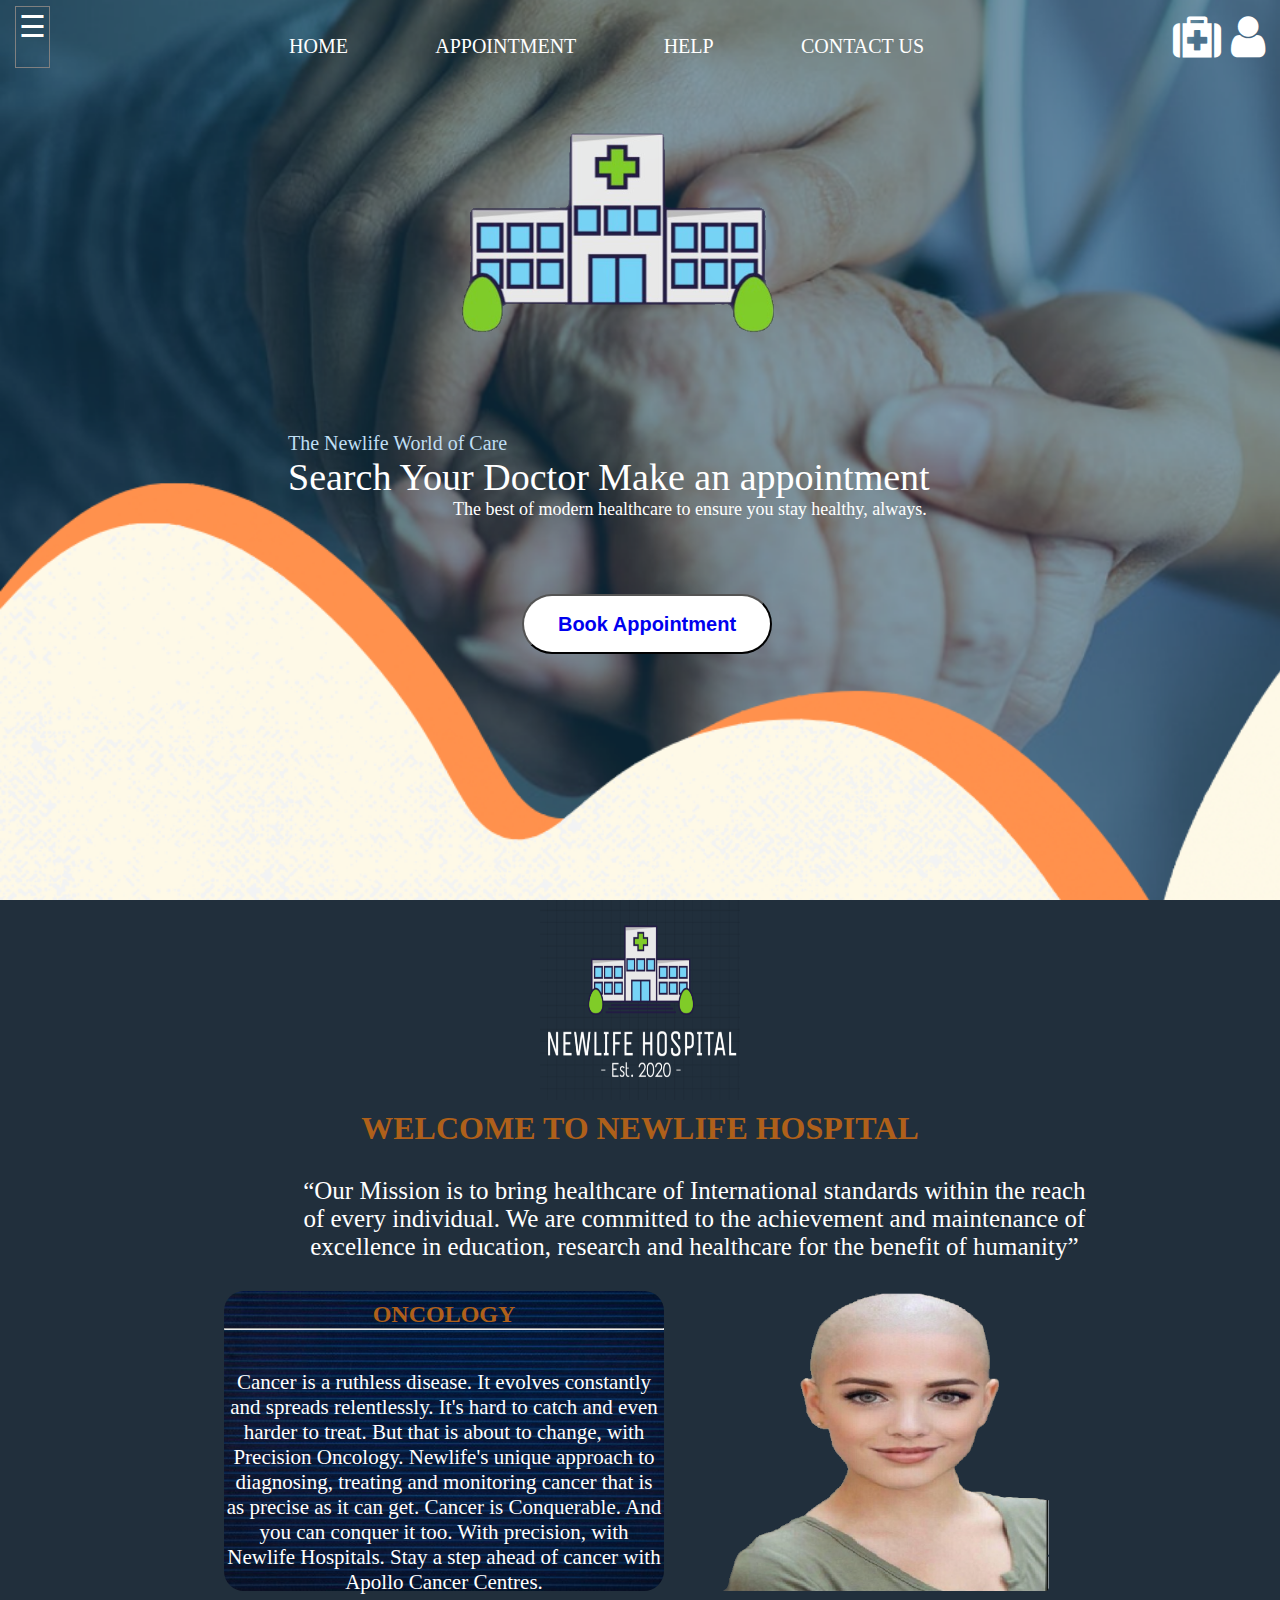
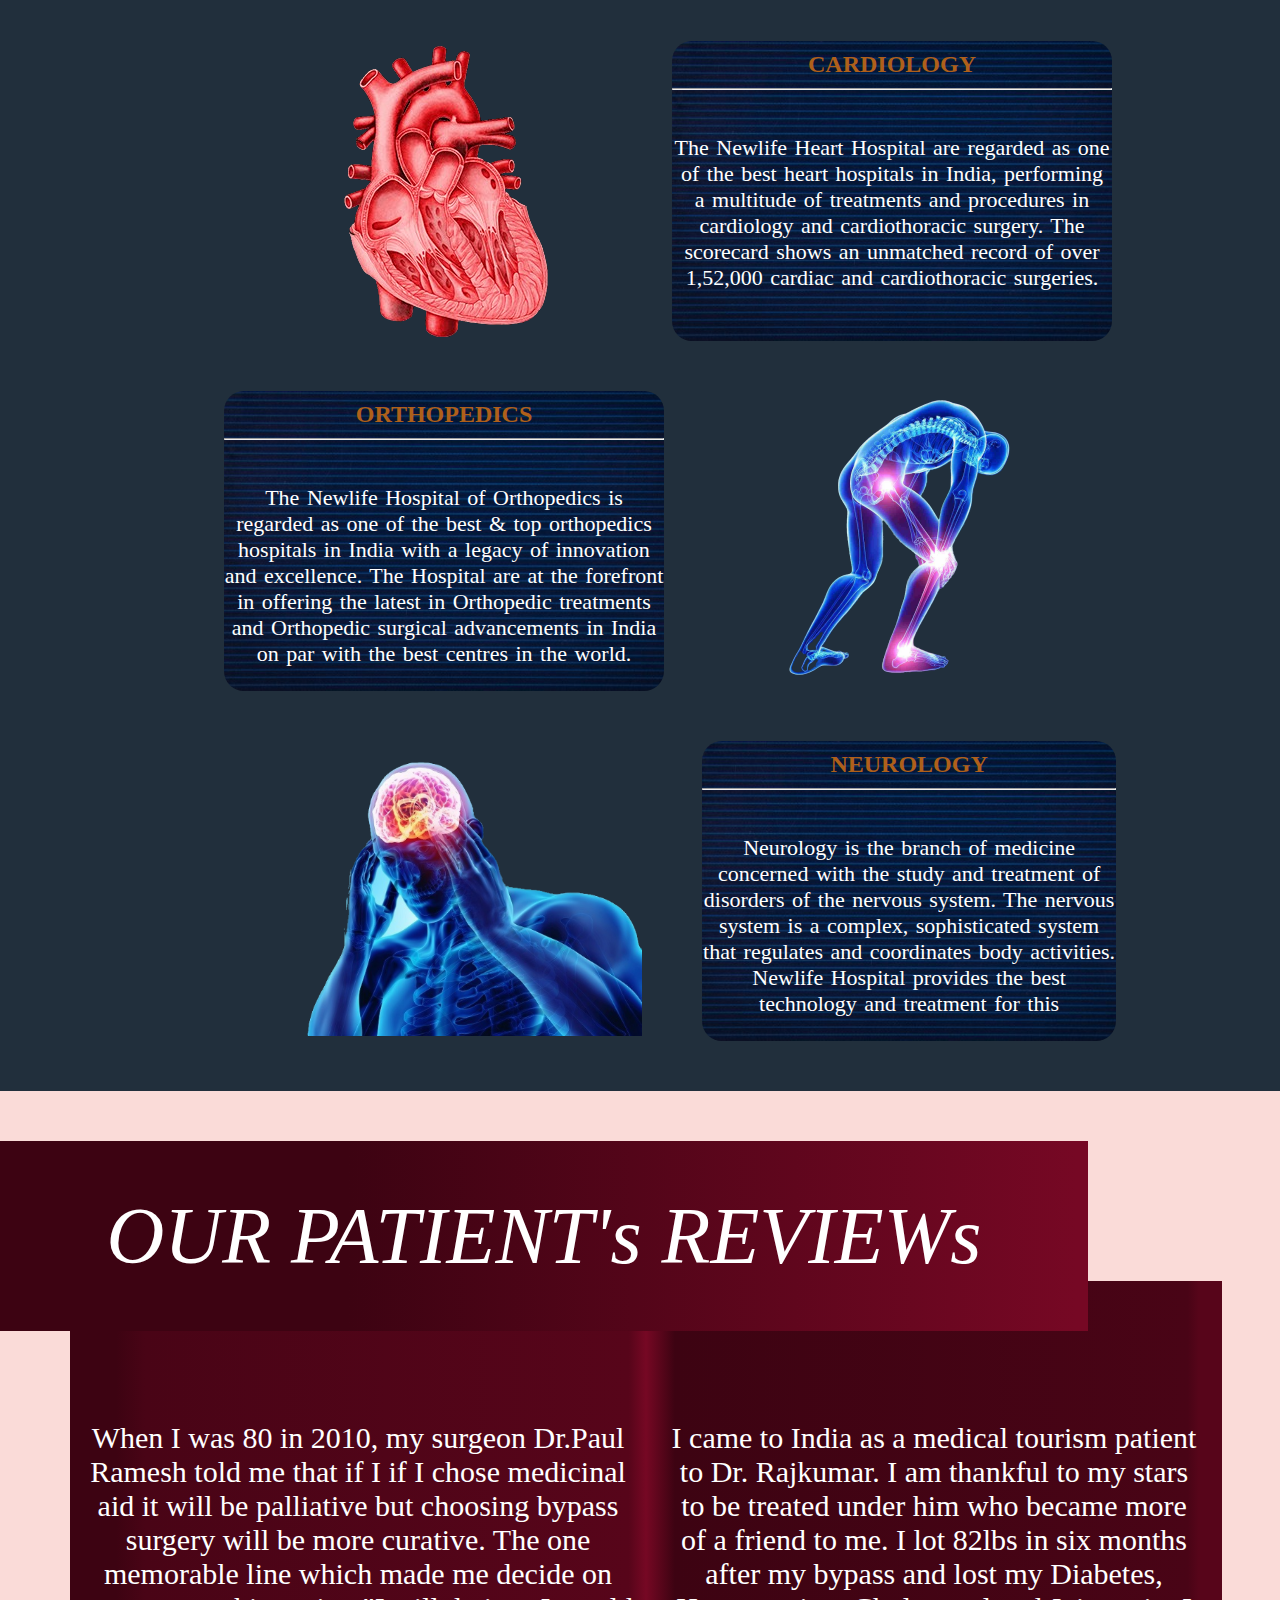
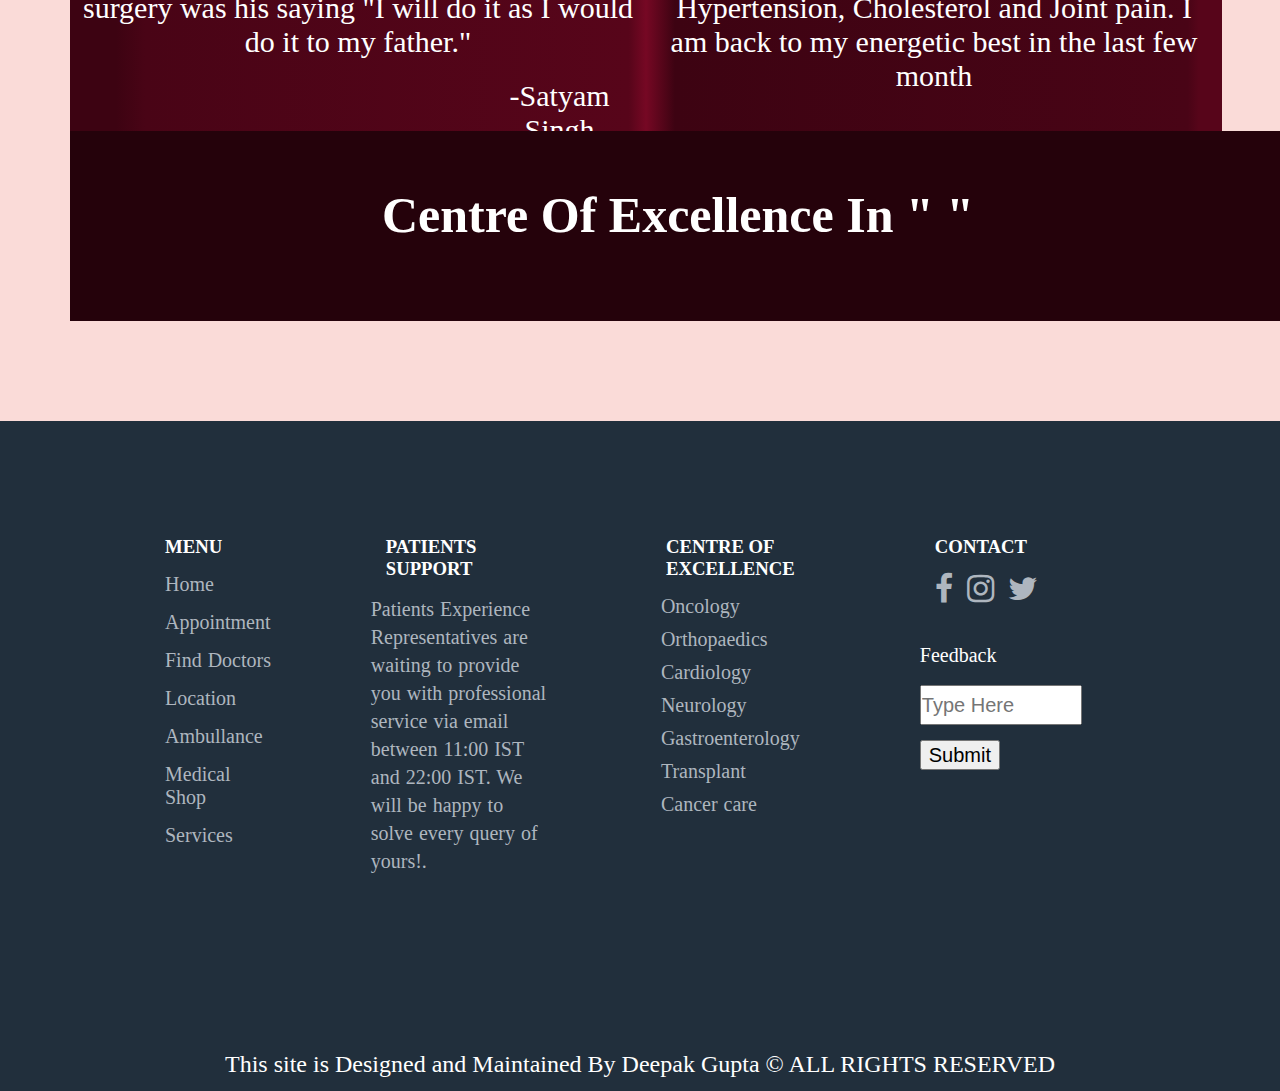
<file: index.html>
<!DOCTYPE html>
<html>
<head>
	<meta charset="utf-8">
	<title>Medical Page</title>
	<link rel="stylesheet" type="text/css" href="Css/style.css">
	<link rel="stylesheet" type="text/css" href="https://stackpath.bootstrapcdn.com/font-awesome/4.7.0/css/font-awesome.min.css">
	<link rel="stylesheet" href="https://cdnjs.cloudflare.com/ajax/libs/animate.css/3.7.2/animate.min.css">
</head>
<body>
	<header id="header">
		<nav id="nav">
			<div id="mySidenav" class="sidenav">
              <a href="#" class="closebtn" onclick="closeNav()">&times;</a>
              <pre>
              <a href="#">HOME</a>
              <a href="#" target="_blank">APPOINTMENT</a>
              <a href="#" target="_blank">CARDIOLOGY</a>
              <a href="#" target="_blank">ONCOLOGY</a>
              <a href="#" target="_blank">ORTHOPAEDICS</a>
              <a href="#" target="_blank">NEUROLOGY</a>
              <a href="#" target="_blank">GASTROENTROLOGY</a>
              <a href="#" target="_blank">NEWLIFE MEDICALS</a>
              <a href="#">HELP</a>
              <a href="#" target="_blank">LOGIN</a>
              <a href="#">CONTACT US</a>
              </pre>
            </div>
            <span class="hamburger" onclick="openNav()">&#9776;</span>
            <div class="frst">
            	<div>HOME</div>
            	<div>APPOINTMENT</div>
            	<div>HELP</div>
            	<div>CONTACT US</div>
            </div>
            <div>
            	<div class="navright">
						<a href="medical.html" target="_blank"><i class="fa fa-medkit fa-3x"></i></a>
						<a href="login.html" target="_blank"><i class="fa fa-user fa-3x"></i></a>
					</div>
            </div>
		</nav>
		<main>
			<div class="headerlogo">
				<div class="image"><img src="img/logo2.png"></div>
				<div class="done">
					<div id="dtwo">The Newlife World of Care</div>
					<div id="dthree">Search Your Doctor Make an appointment</div>
					<div id="dfour">The best of modern healthcare to ensure you stay healthy, always.</div>
				</div>
				<button class="appointment"><a href="appointment.html" >Book Appointment</a></button>
			</div>
		</main>
	</header>
	<div class="maincontent">
			<div class="aboutlogo"><img src="img/logo.png" width="200" height="200"></div>
			<h1>WELCOME TO NEWLIFE HOSPITAL</h1>
			<p class="about">“Our Mission is to bring healthcare of International standards within the reach of every individual. We are committed to the achievement and maintenance of excellence in education, research and healthcare for the benefit of humanity”</p>
		    <div class="sections">
		    	<section class="secone">
		    		<div class="seconecontent">
		    			<h2>Oncology</h2>
		    			<hr>
		    			<p class="seconeabout">
		    				Cancer is a ruthless disease. It evolves constantly and spreads relentlessly. It's hard to catch and even harder to treat.

							But that is about to change, with Precision Oncology. Newlife's unique approach to diagnosing, treating and monitoring cancer that is as precise as it can get.

							Cancer is Conquerable. And you can conquer it too. With precision, with Newlife Hospitals. Stay a step ahead of cancer with Apollo Cancer Centres.
						</p>
		    		</div>
		    		<div class="seconeimg"></div>
		    	</section>
		    	<section class="sectwo">
		    		<div class="sectwoimg"></div>
		    		<div class="sectwocontent">
		    			<h2>Cardiology</h2>
		    			<hr>
		    			<p class="sectwoabout">The Newlife Heart Hospital are regarded as one of the best heart hospitals in India, performing a multitude of treatments and procedures in cardiology and cardiothoracic surgery. The scorecard shows an unmatched record of over 1,52,000 cardiac and cardiothoracic surgeries.</p>
		    		</div>
		    	</section>
		    	<section class="secthree">
		    		<div class="secthreecontent">
		    			<h2>Orthopedics</h2>
		    			<hr>
		    			<p class="secthreeabout">The Newlife Hospital of Orthopedics is regarded as one of the best & top orthopedics hospitals in India with a legacy of innovation and excellence. The Hospital are at the forefront in offering the latest in Orthopedic treatments and Orthopedic surgical advancements in India on par with the best centres in the world.</p>
		    		</div>
		    		<div class="secthreeimg"></div>
		    	</section>
		    	<section class="secfour">
		    		<div class="secfourimg"></div>
		    		<div class="secfourcontent">
		    			<h2>NEUROLOGY</h2>
		    			<hr>
		    			<p>Neurology is the branch of medicine concerned with the study and treatment of disorders of the nervous system. The nervous system is a complex, sophisticated system that regulates and coordinates body activities. Newlife Hospital provides the best technology and treatment for this</p>
		    		</div>
		    	</section>
		    </div>
		</div>
		<!--<main>
            <div class="slider">
                <figure>
                    <div class="slide">
                        <img src="img/cp1.png">
                    </div>
                    <div class="slide">
                        <img src="img/cp2.png">
                    </div>
                    <div class="slide">
                        <img src="img/op3.jpg">
                    </div>
                    <div class="slide">
                        <img src="img/cp3.png">
                    </div>
                    <div class="slide">
                        <img src="img/cp4.png">
                    </div>
                </figure>
            </div>
        </main>-->
        <div class="review">
			<div class="reviewto">
				<div class="reviewhead">OUR PATIENT's REVIEWs</div>
				<div class="middelreview">
					<div class="reviewone">
						<div class="rone">When I was 80 in 2010, my surgeon Dr.Paul Ramesh told me that if I if I chose medicinal aid it will be palliative but choosing bypass surgery will be more curative. The one memorable line which made me decide on surgery was his saying "I will do it as I would do it to my father."</div>
						<div class="reone">-Satyam Singh</div>
					</div>
					<div class="reviewtwo">
						<div class="rtwo">I came to India as a medical tourism patient to Dr. Rajkumar. I am thankful to my stars to be treated under him who became more of a friend to me. I lot 82lbs in six months after my bypass and lost my Diabetes, Hypertension, Cholesterol and Joint pain. I am back to my energetic best in the last few month</div>
						<div class="retwo">-Aditya Gupta</div>
					</div>
				</div>
				<div id="slogan">
					<h1>Centre of Excellence in " <span class="change_content"></span> "</h1></div>
			</div>
		</div>
        <footer>
			<div class="footer">
				<section class="footerone">
					<h3>MENU</h3>
					<div class="one">
						<div>Home</div>
						<div>Appointment</div>
						<div>Find Doctors</div>
						<div>Location</div>
						<div>Ambullance</div>
						<div>Medical Shop</div>
						<div>Services</div>
					</div>
				</section>
				<section class="footertwo">
					<h3>PATIENTS SUPPORT</h3>
					<div class="two">
						<p class="para">
							Patients Experience Representatives are waiting to provide you with professional service via email between 11:00 IST and 22:00 IST. We will be happy to solve every query of yours!.
						</p>
					</div>
				</section>
				<section class="footerthree">
					<h3>CENTRE OF EXCELLENCE</h3>
					<div class="three">
						<div>Oncology</div>
						<div>Orthopaedics</div>
						<div>Cardiology</div>
						<div>Neurology</div>
						<div>Gastroenterology</div>
						<div>Transplant</div>
						<div>Cancer care</div>
					</div>
				</section>
				<section class="footerfour">
					<h3>CONTACT</h3>
					<div class="logos">
						<div class="logos2">
							<a href="#"><i class="fa fa-facebook fa-2x"></i></a>
							<a href="#"><i class="fa fa-instagram fa-2x"></i></a>
							<a href="#"><i class="fa fa-twitter fa-2x"></i></a>
						</div>
					</div>
					<p class="subs">Feedback</p>
					<input type="text" id="email" placeholder="Type Here">
					<button class="btnfoot">Submit</button>
				</section>
			</div>
		</footer>
		<div class="name">This site is Designed and Maintained By Deepak Gupta &copy; ALL RIGHTS RESERVED</div>
	<script src="js/java.js"></script>
</body>
</html>
</file>
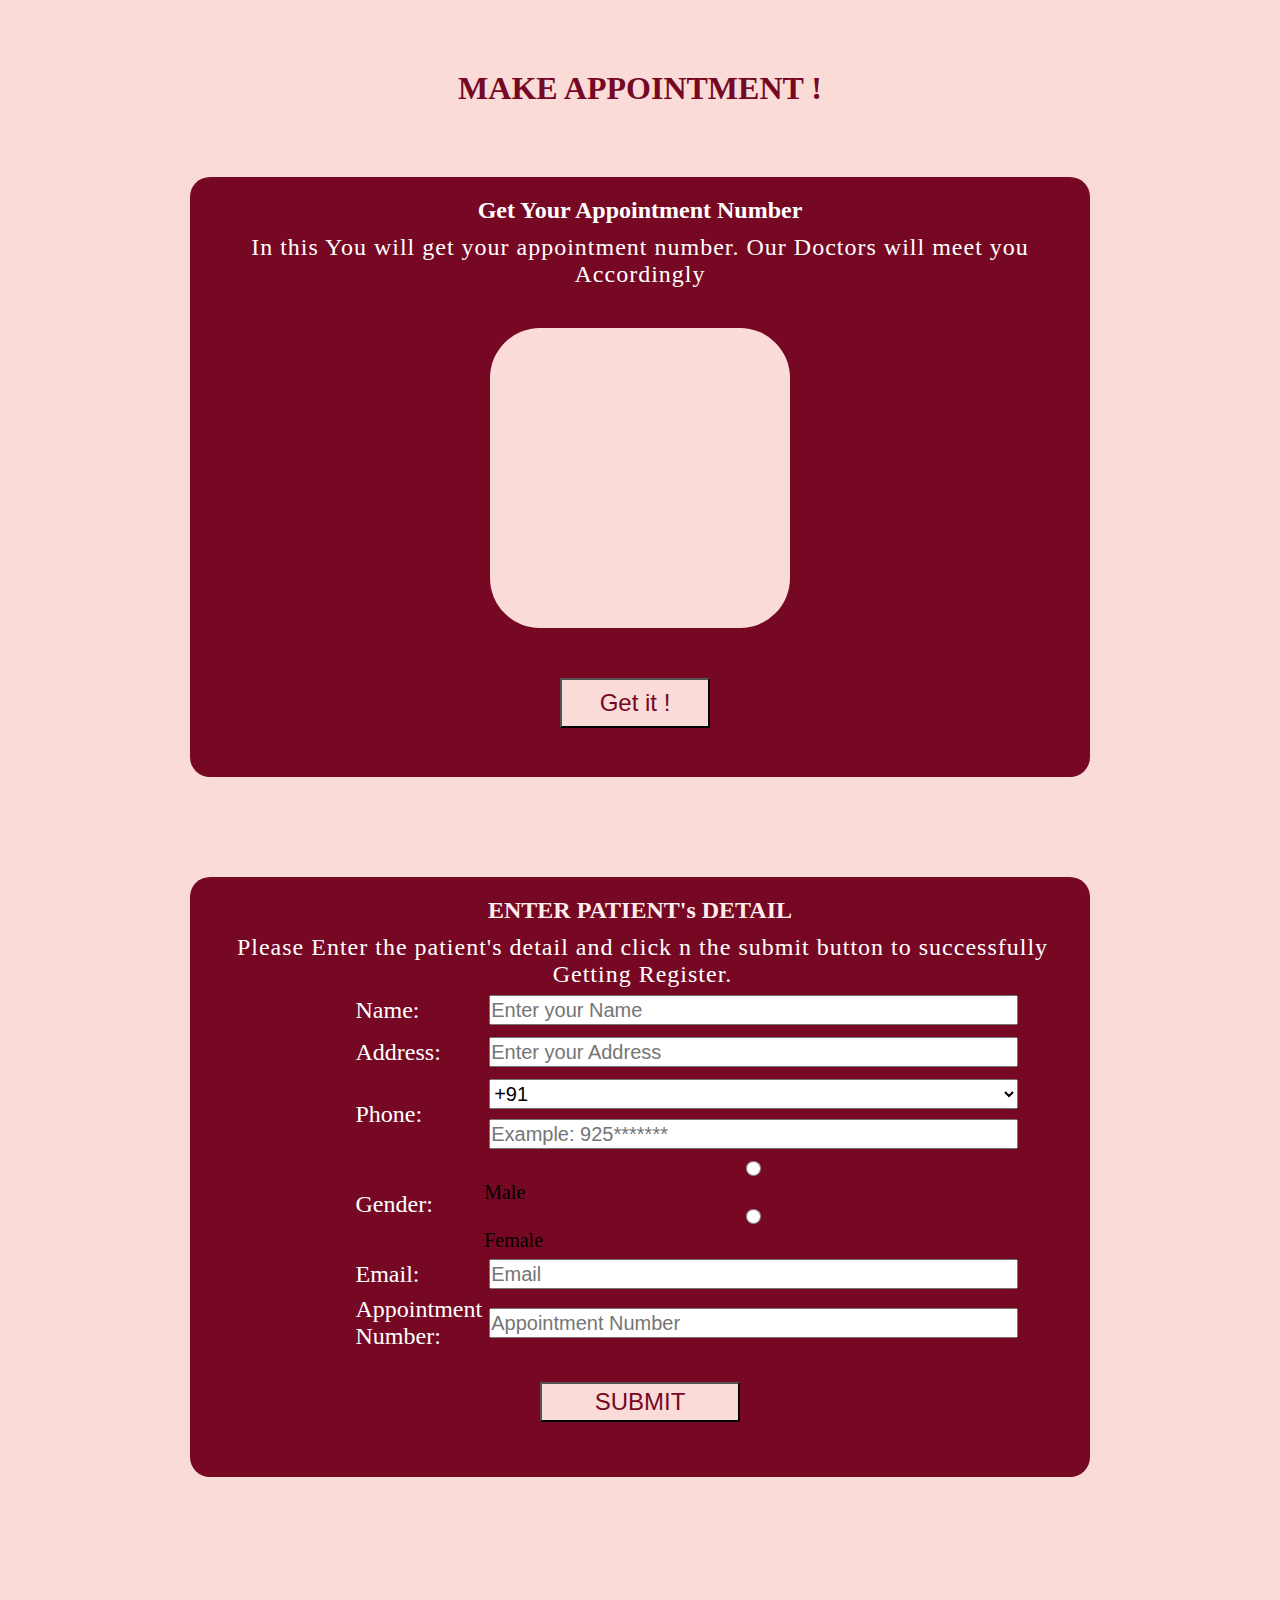
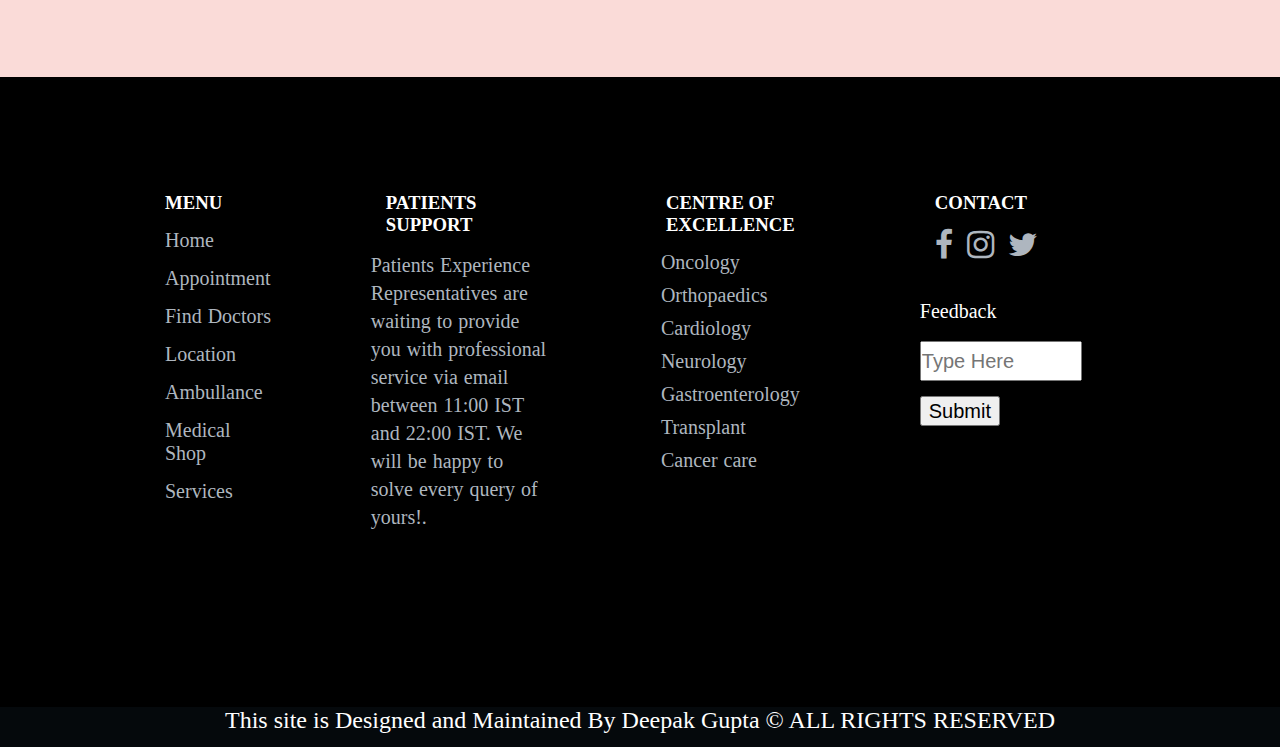
<file: appointment.html>
<!DOCTYPE html>
<html>
<head>
	<meta charset="utf-8">
	<title>Appointment page</title>
	<link rel="stylesheet" type="text/css" href="Css/appointment.css">
	<link rel="stylesheet" href="https://cdnjs.cloudflare.com/ajax/libs/animate.css/3.7.2/animate.min.css">
	<link rel="stylesheet" type="text/css" href="https://stackpath.bootstrapcdn.com/font-awesome/4.7.0/css/font-awesome.min.css">

</head>
<body>
	<header></header>
	<div class="maingame">
		<div class="maingametwo">
			<h1 class="animated infinite heartBeat delay-1s">MAKE APPOINTMENT !</h1>
			<section class="gameone">
				<div class="gameroundone"></div>
					<h2>Get Your Appointment Number</h2>
					<p id="note">In this You will get your appointment number. Our Doctors will meet you Accordingly</p>
					<p id="number"></p>
					<button id="Enterbtn" onclick="appoint();">Get it !</button>
					</div>
			</section>
			<section class="gametwo">
				<div class="gameroundtwo">
					<h2 class="h2">ENTER PATIENT's DETAIL</h2>
					<p id="notetwo" style="margin-left:5px;">Please Enter the patient's detail and click n the submit button to successfully Getting Register.</p>
					<div class="submit">
						<div class="data">
							<form>
								<table>
									<tr>
										<td id="dtailone">
											Name:
										</td>
										<td>
											<input type="text" placeholder="Enter your Name" name="" id="dtail">
										</td>
									</tr>
									<tr>
										<td id="dtailone">
											Address:
										</td>
										<td>
											<input type="Address" placeholder="Enter your Address" name="" id="dtail">
										</td>
									</tr>
									<tr>
										<td id="dtailone">
											Phone:
										</td>
										<td>
											<select id="dtail">
												<option>+91</option>
												<option>+92</option>
												<option>+93</option>
												<option>+94</option>
												<option>+95</option>
												<option>+96</option>
												<option>+97</option>
											</select>
											<input type="phone" placeholder="Example: 925*******" name="" id="dtail">
										</td>
									</tr>
									<tr>
										<td id="dtailone">
											Gender:
										</td>
										<td id="dtail">
											<input type="radio" name="Gender" id="dtail" id="dtail" style="height: 15px;">Male
											<input type="radio" name="Gender" id="dtail" id="dtail" style="height: 15px;">Female
										</td>
									</tr>
									<tr>
										<td id="dtailone">
											Email:
										</td>
										<td>
											<input type="Email" placeholder="Email" name="" id="dtail">
										</td>
									</tr>
									<tr>
										<td id="dtailone">
											Appointment Number:
										</td>
										<td>
											<input type="text" placeholder="Appointment Number" name="" id="dtailapp">
										</td>
									</tr>
								</table>
							</form>
							<button id="submitvalue" onclick="finalsubmit();">SUBMIT</button>
							<div id="output">
								<img src="img/submit.png" alt="correct" id="correct" width="100" height="80">
								<img src="img/error.png" alt="incorrect" id="incorrect" width="100" height="80">
							</div>
						</div>
					</div>
				</div>
			</section>
		</div>
	</div>
	 <footer>
			<div class="footer">
				<section class="footerone">
					<h3>MENU</h3>
					<div class="one">
						<div>Home</div>
						<div>Appointment</div>
						<div>Find Doctors</div>
						<div>Location</div>
						<div>Ambullance</div>
						<div>Medical Shop</div>
						<div>Services</div>
					</div>
				</section>
				<section class="footertwo">
					<h3>PATIENTS SUPPORT</h3>
					<div class="two">
						<p class="para">
							Patients Experience Representatives are waiting to provide you with professional service via email between 11:00 IST and 22:00 IST. We will be happy to solve every query of yours!.
						</p>
					</div>
				</section>
				<section class="footerthree">
					<h3>CENTRE OF EXCELLENCE</h3>
					<div class="three">
						<div>Oncology</div>
						<div>Orthopaedics</div>
						<div>Cardiology</div>
						<div>Neurology</div>
						<div>Gastroenterology</div>
						<div>Transplant</div>
						<div>Cancer care</div>
					</div>
				</section>
				<section class="footerfour">
					<h3>CONTACT</h3>
					<div class="logos">
						<div class="logos2">
							<a href="#"><i class="fa fa-facebook fa-2x"></i></a>
							<a href="#"><i class="fa fa-instagram fa-2x"></i></a>
							<a href="#"><i class="fa fa-twitter fa-2x"></i></a>
						</div>
					</div>
					<p class="subs">Feedback</p>
					<input type="text" id="email" placeholder="Type Here">
					<button class="btnfoot">Submit</button>
				</section>
			</div>
		</footer>
		<div class="name">This site is Designed and Maintained By Deepak Gupta &copy; ALL RIGHTS RESERVED</div>
	<script src="js/script.js"></script>
</body>
</html>
</file>
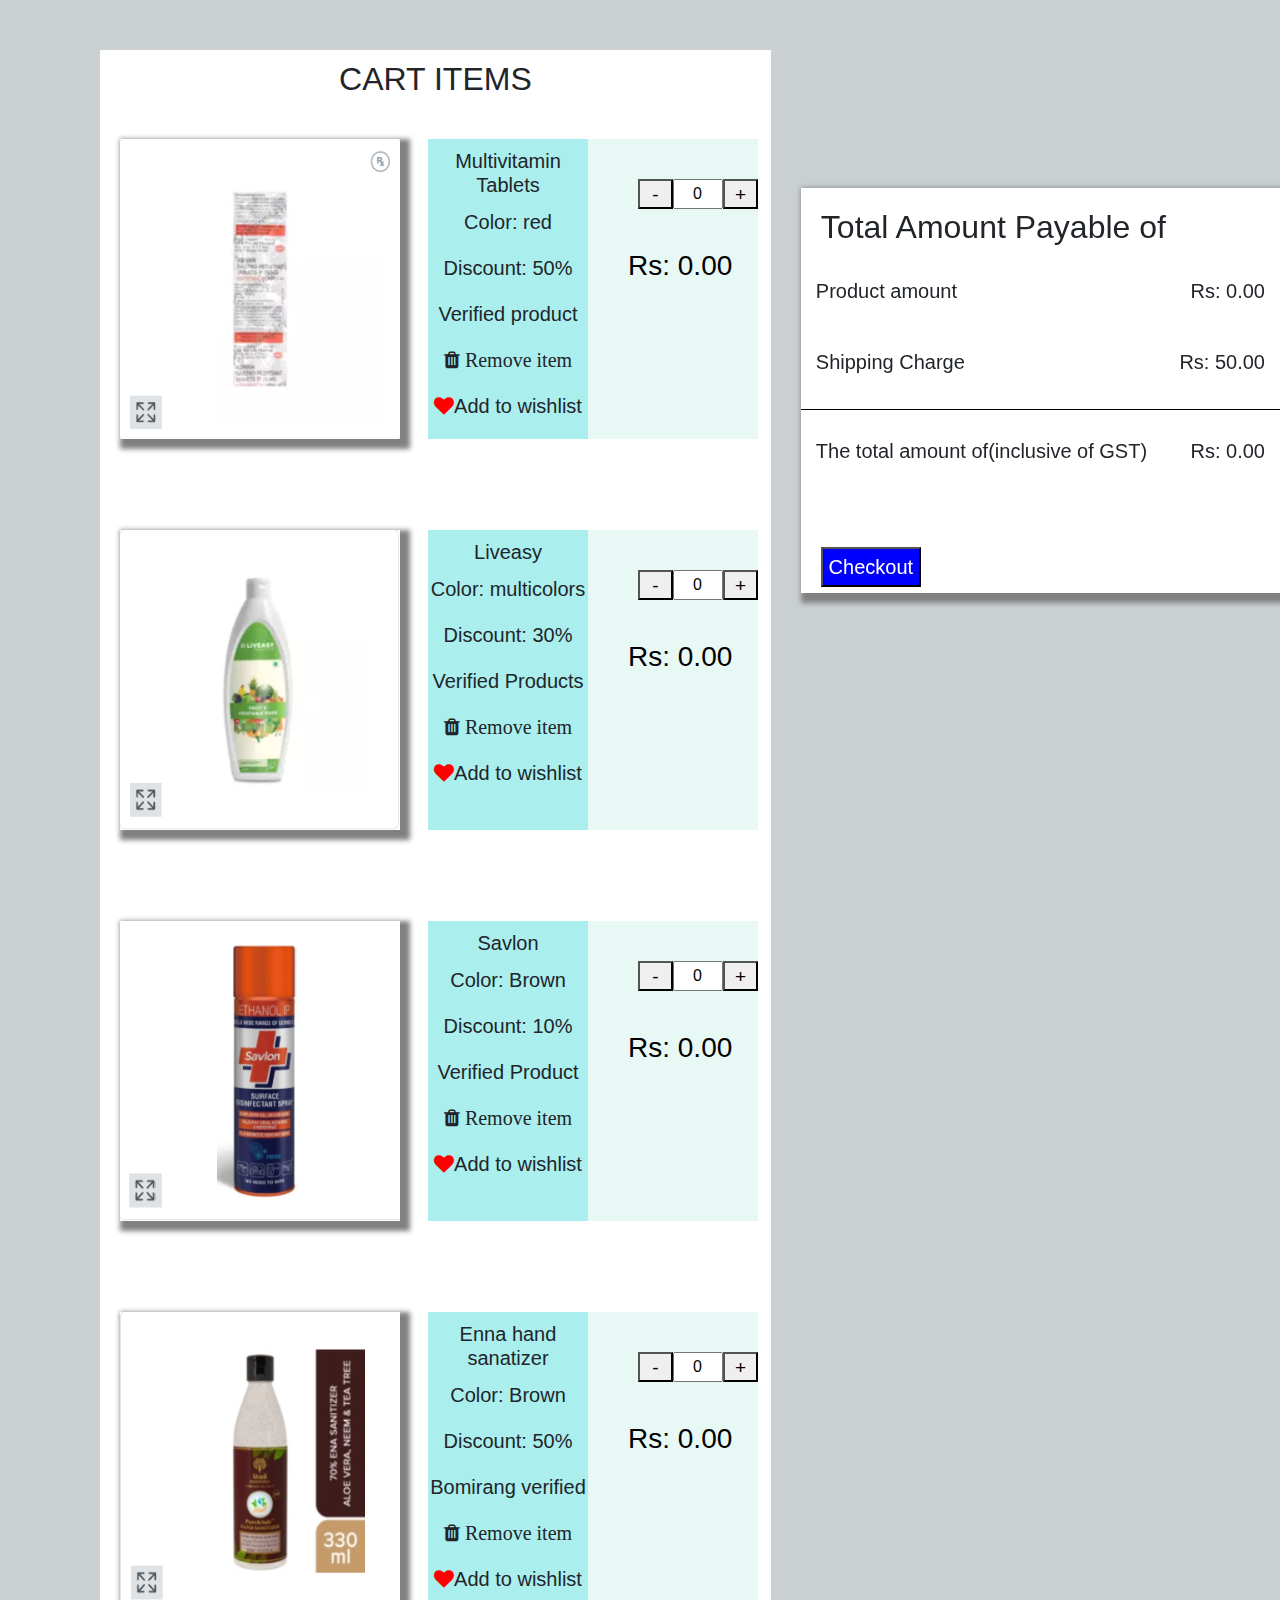
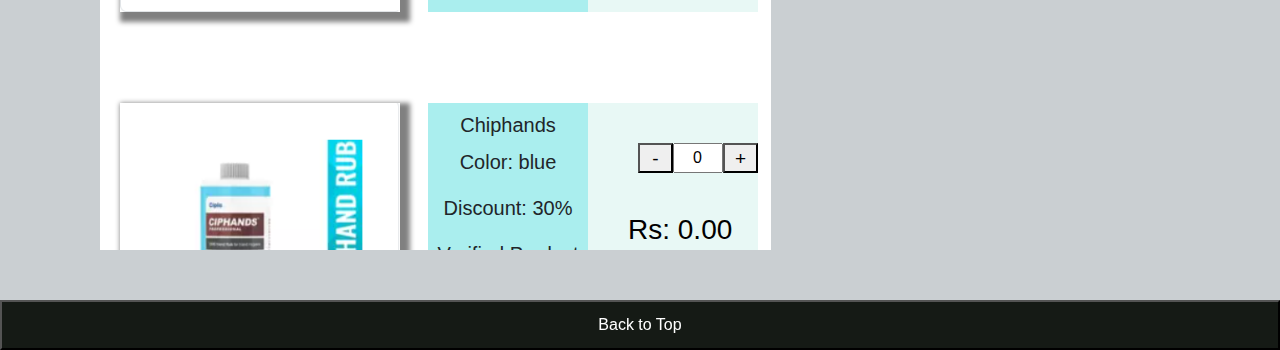
<file: cart.html>
<!doctype html>
<html lang="en">
  <head>
    <meta charset="utf-8">
    <meta name="viewport" content="width=device-width, initial-scale=1, shrink-to-fit=no">
    <link rel="stylesheet" href="https://stackpath.bootstrapcdn.com/bootstrap/4.5.2/css/bootstrap.min.css" integrity="sha384-JcKb8q3iqJ61gNV9KGb8thSsNjpSL0n8PARn9HuZOnIxN0hoP+VmmDGMN5t9UJ0Z" crossorigin="anonymous">
    <link rel="stylesheet" href="https://stackpath.bootstrapcdn.com/font-awesome/4.7.0/css/font-awesome.min.css">
    <link rel="stylesheet" href="Css/cart.css">
    <title>Cart</title>
  </head>
  <body>
    <div class="mcontent">
      <div class="clm">
        <h2>CART ITEMS</h2>
        <section class="cartone">
          <div class="leftsec" id="add"><img src="img/med1.png" width="280" height="300"></div>
          <div class="rightsec">
            <div class="prdetail">
              <h3>Multivitamin Tablets</h3>
              <p class="color">Color: red</p>
              <p class="color">Discount: 50%</p>
              <p class="color">Verified product</p>
              <p class="delete"><i class="fa fa-trash"> Remove item</i></p>
              <p class="delete"><i class="fa fa-heart" style="color: red;"></i>Add to wishlist</p>
            </div>
            <div class="prquantity">
              <ul class="unordered">
                <li class="lione"><button class="libtnone" onclick="decreaseNumone()">-</button></li>
                <li class="litwo"><input type="text" id="textbox" value="0"></li>
                <li class="lithree"><button class="libtnone" onclick="increaseNumone()">+</button></li>
              </ul>
              <div class="money">
                <h3>Rs: <span id="price">0.00</span></h3>
              </div>
            </div>
          </div>
        </section>
        <section class="cartone">
          <div class="leftsec"><img src="img/med2.png" width="280" height="300"></div>
          <div class="rightsec">
            <div class="prdetail">
              <h3>Liveasy</h3>
              <p class="color">Color: multicolors</p>
              <p class="color">Discount: 30%</p>
              <p class="color">Verified Products</p>
              <p class="delete"><i class="fa fa-trash"> Remove item</i></p>
              <p class="delete"><i class="fa fa-heart" style="color: red;"></i>Add to wishlist</p>
            </div>
            <div class="prquantity">
              <ul class="unordered">
                <li class="lione"><button class="libtnone" onclick="decreaseNumtwo()">-</button></li>
                <li class="litwo"><input type="text" id="textboxtwo" value="0"></li>
                <li class="lithree"><button class="libtnone" onclick="increaseNumtwo()">+</button></li>
              </ul>
              <div class="money">
                <h3>Rs: <span id="pricetwo">0.00</span></h3>
              </div>
            </div>
          </div>
        </section>
        <section class="cartone">
          <div class="leftsec"><img src="img/med3.png" width="280" height="300"></div>
          <div class="rightsec">
            <div class="prdetail">
              <h3>Savlon</h3>
              <p class="color">Color: Brown</p>
              <p class="color">Discount: 10%</p>
              <p class="color">Verified Product</p>
              <p class="delete"><i class="fa fa-trash"> Remove item</i></p>
              <p class="delete"><i class="fa fa-heart" style="color: red;"></i>Add to wishlist</p>
            </div>
            <div class="prquantity">
              <ul class="unordered">
                <li class="lione"><button class="libtnone" onclick="decreaseNumthree()">-</button></li>
                <li class="litwo"><input type="text" id="textboxthree" value="0"></li>
                <li class="lithree"><button class="libtnone" onclick="increaseNumthree()">+</button></li>
              </ul>
              <div class="money">
                <h3>Rs: <span id="pricethree">0.00</span></h3>
              </div>
            </div>
          </div>
        </section>
        <section class="cartone">
          <div class="leftsec"><img src="img/med4.png" width="280" height="300"></div>
          <div class="rightsec">
            <div class="prdetail">
              <h3>Enna hand sanatizer</h3>
              <p class="color">Color: Brown</p>
              <p class="color">Discount: 50%</p>
              <p class="color">Bomirang verified</p>
              <p class="delete"><i class="fa fa-trash"> Remove item</i></p>
              <p class="delete"><i class="fa fa-heart"style="color: red;"></i>Add to wishlist</p>
            </div>
            <div class="prquantity">
              <ul class="unordered">
                <li class="lione"><button class="libtnone" onclick="decreaseNumfour()">-</button></li>
                <li class="litwo"><input type="text" id="textboxfour" value="0"></li>
                <li class="lithree"><button class="libtnone" onclick="increaseNumfour()">+</button></li>
              </ul>
              <div class="money">
                <h3>Rs: <span id="pricefour">0.00</span></h3>
              </div>
            </div>
          </div>
        </section>
        <section class="cartone">
          <div class="leftsec"><img src="img/med5.png" width="280" height="300"></div>
          <div class="rightsec">
            <div class="prdetail">
              <h3>Chiphands</h3>
              <p class="color">Color: blue</p>
              <p class="color">Discount: 30%</p>
              <p class="color">Verified Product</p>
              <p class="delete"><i class="fa fa-trash"> Remove item</i></p>
              <p class="delete"><i class="fa fa-heart" style="color: red;"></i>Add to wishlist</p>
            </div>
            <div class="prquantity">
              <ul class="unordered">
                <li class="lione"><button class="libtnone" onclick="decreaseNumfive()">-</button></li>
                <li class="litwo"><input type="text" id="textboxfive" value="0"></li>
                <li class="lithree"><button class="libtnone" onclick="increaseNumfive()">+</button></li>
              </ul>
              <div class="money">
                <h3>Rs: <span id="pricefive">0.00</span></h3>
              </div>
            </div>
          </div>
        </section>
        <section class="cartone">
          <div class="leftsec"><img src="img/med6.png" width="280" height="300"></div>
          <div class="rightsec">
            <div class="prdetail">
              <h3>Dr Ortho</h3>
              <p class="color">Color: white</p>
              <p class="color">Discount: 60%</p>
              <p class="color">Bomirang verified</p>
              <p class="delete"><i class="fa fa-trash"> Remove item</i></p>
              <p class="delete"><i class="fa fa-heart" style="color: red;"></i>Add to wishlist</p>
            </div>
            <div class="prquantity">
              <ul class="unordered">
                <li class="lione"><button class="libtnone" onclick="decreaseNumsix()">-</button></li>
                <li class="litwo"><input type="text" id="textboxsix" value="0"></li>
                <li class="lithree"><button class="libtnone" onclick="increaseNumsix()">+</button></li>
              </ul>
              <div class="money">
                <h3>Rs: <span id="pricesix">0.00</span></h3>
              </div>
            </div>
          </div>
        </section>
      </div>
      <div class="clmtwo">
        <div class="clmtwoo">
          <h2>Total Amount Payable of</h2>
          <div class="indiviamt">
            <p>Product amount</p>
            <p>Rs: <span id="product_amount">0.00</span></p>
          </div>
          <div class="indiviamttwo">
            <p>Shipping Charge</p>
            <p>Rs: <span id="shipping_charge"> 50.00</span></p>
          </div>
          <hr/>
          <div class="totalamt">
            <p>The total amount of(inclusive of GST)</p>
            <p>Rs: <span id="totalamt">0.00</span></p>
          </div>
          <button class="buybtn">Checkout</button>
        </div>
      </div>
    </div>
    <a href="#top"><button class="top">Back to Top</button></a>
    <script src="js/java.js"></script>
    <script src="js/cart.js"></script>
  </body>
</html>
</file>
<file: Css/style.css>
*{
    margin: 0;
    padding: 0;
    box-sizing: border-box;
    outline: none;
}
header{
    height: 100vh;
    width: 100%;
    background-image: url(../img/bng.png);
    background-repeat: no-repeat;
    background-size: cover;
} 
nav{
    height:8vh;
    width: 100%;
    overflow: hidden;
    padding: 3px 5px;
    display: flex;
    justify-content:space-between;
}
.sidenav {
  height: 100%;
  width: 0;
  position: fixed;
  z-index: 1;
  top: 0;
  left: 0;
  background-color:white;
  overflow-x: hidden;
  transition: 0.5s;
  padding-top: 30px;
  
}

.sidenav a {
  padding: 5px 8px 5px 32px;
  text-decoration: none;
  font-size: 20px;
  color: black;
  display: block;
  transition: 0.3s;
  line-height:0px;
}

.sidenav a:hover {
  color: #19C2D7;
}

.sidenav .closebtn {
  position: absolute;
  top: 20px;
  right: 25px;
  font-size: 36px;
  margin-left: 50px;
  
}
.hamburger{
  width:35px;
  padding: 2px 3px;
color:white;
font-size:30px;
cursor:pointer;
border:1px solid grey;
margin:3px 0 1px 10px;
}
.hamburger:hover{
border: 1.5px solid white;}

.frst{
	width: 50%;
	display: flex;
	justify-content: space-between;
	align-items: center;
	font-size: 20px;
	color: white;
	margin-top: 20px;
}
.navright{
	display: flex;
	align-items: center;
	margin: 5px;
}
.navright .fa{
	color: white;
	margin: 5px;
}
main .headerlogo{
	position: relative;
	top: 0vh;
	left: 20vh;
}

.appointment{
	position: absolute;
	top: 58vh;
	left: 38vh;
	width: 250px;
	height: 60px;
	/*background-color: #DE561B;*/
	background-color: white;
	color: #3E2C2C;
	border-radius: 30px;
	font-size: 20px;
	font-weight: bold;
}
.appointment a{
	text-decoration: none;
}
.appointment:hover{
	background-color: #DE561B;
	color: white;
}
.appointment a:hover{
	color: white;
}
.headerlogo .image{
	position: relative;
	top: 0;
	left: 15vh;
}
.done{
	position: absolute;
	top: 40vh;
	left: 12vh;
	
}
.done #dtwo{
	font-size: 20px;
	color: #BFDEF4;
	
}
.done #dthree{
	font-size: 38px;
	color: white;
	padding-right: 200px;
}
.done #dfour{
	font-size: 18px;
	color: white;
	margin-left: 165px;
}
/***********************************************main content************************************/
.maincontent{
	width: 100%;
	background-color: #212F3C;
}
.aboutlogo{
	display: flex;
	justify-content: center;
	align-items: center;
}
.maincontent h1{
	margin-top: 10px;
	font-weight: bold;
	color: #AF601A;
	text-align: center;
}
.maincontent .about{
	margin-left: 23%;
	margin-right: 20%;
	margin-top: 30px;
	width: 800px;
	text-align: center;
	font-size: 25px;
	font-weight: 400;
	color: white;
}
.sections{
	margin-top: 30px;
	width: 100%;
	position: relative;
	bottom: 50px;
}

/********************Section one**********************/


.sections .secone{
	width: 70%;
	height: 350px;
	margin-left: 220px;
	display: flex;
	justify-content: center;
}
.sections .secone .seconecontent{
	width: 49%;
	height: 300px;
	margin-top: 50px;
	background-color: blue;
	background-image: url(../img/lottery-decorative2.jpg);
	background-position: center;
	background-repeat: no-repeat;
	background-size: cover;
	text-align: center;
	border-radius: 20px; 
}
.sections .secone .seconecontent h2{
	color: #AF601A;
	margin-top: 10px;
	text-transform: uppercase;
}
.sections .secone .seconecontent p{
	color: white;
	margin-top: 40px;
	font-size: 21px;
	text-align: center;
}

.sections .secone .seconeimg{
	width: 50%;
	height: 300px;
	margin-top: 50px;
	z-index: 11;
	background-image: url(../img/ornologyy.png);
	background-position: center;
	background-repeat: no-repeat;
	background-size: contain;
	
}

/****************section two****************/

.sections .sectwo{
	width: 70%;
	height: 350px;
	margin-left: 220px;
	display: flex;
	justify-content: center;
}
.sections .sectwo .sectwocontent{
	width: 49%;
	height: 300px;
	margin-top: 50px;
	background-color: blue;
	background-image: url(../img/lottery-decorative2.jpg);
	background-position: center;
	background-repeat: no-repeat;
	background-size: cover;
	text-align: center; 
	border-radius: 20px;
}
.sections .sectwo .sectwocontent h2{
	color: #AF601A;
	margin-top: 10px;
	margin-bottom: 10px;
	text-transform: uppercase;
}
.sections .sectwo .sectwocontent p{
	color: white;
	margin-top: 45px;
	font-size: 22px;
	word-spacing: 2px;
	text-align: center;
}
.sections .sectwo .sectwoimg{
	width: 50%;
	height: 300px;
	margin-top: 50px;
	background-image: url(../img/cardiology.png);

	background-position: center;
	background-repeat: no-repeat;
	background-size: contain;
}


/******************************section three*****************************/

.sections .secthree{
	width: 70%;
	height: 350px;
	margin-left: 220px;
	display: flex;
	justify-content: center;
}
.sections .secthree .secthreecontent{
	width: 49%;
	height: 300px;
	margin-top: 50px;
	background-color: blue;
	background-image: url(../img/lottery-decorative2.jpg);
	background-position: center;
	background-repeat: no-repeat;
	background-size: cover;
	text-align: center; 
	border-radius: 20px;

}
.sections .secthree .secthreecontent h2{
	color: #AF601A;
	margin-top: 10px;
	margin-bottom: 10px;
	text-transform: uppercase;
}
.sections .secthree .secthreecontent p{
	color: white;
	margin-top: 45px;
	font-size: 22px;
	word-spacing: 2px;
	text-align: center;
}
.sections .secthree .secthreeimg{
	width: 50%;
	height: 300px;
	margin-top: 50px;
	z-index: 11;
	background-image: url(../img/orthopedic.png);
	background-position: center;
	background-repeat: no-repeat;
	background-size: contain;
}

 
 /***************************section four*********************************/

 .sections .secfour{
	width: 70%;
	height: 350px;
	margin-left: 220px;
	display: flex;
	justify-content: center;
}
.sections .secfour .secfourcontent{
	width: 49%;
	height: 300px;
	margin-top: 50px;
	background-color: blue;
	background-image: url(../img/lottery-decorative2.jpg);
	background-position: center;
	background-repeat: no-repeat;
	background-size: cover;
	text-align: center; 
	border-radius: 20px;
}
.sections .secfour .secfourcontent h2{
	color: #AF601A;
	margin-top: 10px;
	margin-bottom: 10px;
	text-transform: uppercase;
}
.sections .secfour .secfourcontent p{
	color: white;
	margin-top: 45px;
	font-size: 22px;
	word-spacing: 2px;
	text-align: center;
}
.sections .secfour .secfourimg{
	width: 50%;
	height: 300px;
	margin-top: 50px;
	margin-right: 60px;
    z-index: 11;
    background-image: url(../img/neurology.png);
	background-position: center;
	background-repeat: no-repeat;
	background-size: contain;
}


/************************************************main*************************************************/

/*main{
    height: 50vh;
    width: 100%;
    background-color:#CACFD2;

}
.slider{
    overflow: hidden;
    height: 50vh;
}
.slider figure div{
    float: left;
    width: 20%;
}
.slider figure img{
    float: left;
    width: 100%;
}
.slider figure{
    width: 500%;
    margin: 0;
    background-size: cover;
    background-repeat: no-repeat;
    position: relative;
    left: 0;
    animation: slider 15s infinite;
    background-color:#CACFD2;
}
@keyframes slider{
    0%{
        left:0%;
    }
    10%{
        left:0%;
    }
    12%{
        left:-100%;
    }
    22%{
        left:-100%;
    }
    24%{
        left:-200%;
    }
    34%{
        left:-200%;
    }
    36%{
        left:-300%;
    }
    46%{
        left:-300%;
    }

    48%{
        left:-400%;
    }
    58%{
        left:-400%;
    }
    60%{
        left:-300%;
    }
    70%{
        left:-300%;
    }
    72%{
        left:-200%;
    }
    82%{
        left:-200%;
    }
    84%{
        left:-100%;
    }
    94%{
        left:0%;
    }
    96%{
        left:0%;
    }
}
*/

/******************************************Reviews************************************/
.review{
	background-color: #FADBD8;
	width: 100%;
	height: auto;
}

.review .reviewhead{
	width: 85%;
	position: relative;
	top: 50px;               /*********automatically*************/
	height: 190px;
	background-color:#760824;
	color: white;
	text-align: center;
	font-style: oblique;
	font-size: 80px;
	padding-top: 50px;
	background: rgb(61,3,18);
	background: linear-gradient(90deg, rgba(61,3,18,1) 32%, rgba(118,8,36,1) 99%);
}
.review .reviewto .reviewheadtwo{
	width: 5%;
	height: 100px;
	background-color: saddlebrown;
}
.review .reviewto .middelreview{
	display: flex;
	flex-direction: row;
}
.review .reviewone{
	 width: 45%;
	 height: 500px;
	 margin-left: 70px;
	 margin-right: 0px;
	 text-align: center;
	 background-color: #890C0C ;
	 background: rgb(61,3,18);
	background: linear-gradient(90deg, rgba(61,3,18,1) 8%, rgba(73,4,22,1) 13%, rgba(87,5,26,1) 97%, rgba(118,8,36,1) 100%);
}
.review .reviewone .rone{
	margin-top: 140px;
	font-size: 30px;
	color: white;
	text-align: center;
}
.review .reviewone .reone{
	font-size: 30px;
	color: white;
	margin-left: 70%;
	margin-top: 20px;
}
 .review .reviewtwo{
	width: 45%;
	height: 500px;
	margin-left:0;
	background-color: #760824;
	background: rgb(118,8,36);
	background: linear-gradient(90deg, rgba(118,8,36,1) 0%, rgba(61,3,18,1) 5%, rgba(73,4,22,1) 94%, rgba(87,5,26,1) 96%);
}
.review .reviewtwo .rtwo{
	margin-top: 120px;
	font-size: 30px;
	color: white;
	padding: 20px;
	text-align: center;
}
.review .reviewtwo .retwo{
	font-size: 30px;
	color: white;
	margin-left: 70%;
	margin-top: 20px;
}
.review .reviewto #slogan{
	width: 95%;
	height: 190px;
	margin-left: 70px;
	background-color: #25020b;
	position: relative;
	bottom: 100px;
}
.review #slogan h1{
	color:white;
	font-size: 50px;
	text-align: center;
	position: relative;
	top: 55px;
	text-transform: capitalize;
	margin: 50px;
}
.change_content:after{
	content: '';
	animation: changetext 10s infinite linear;
	color: white;
}
@keyframes changetext{
	0%{content: "Orthopedic";}
	25%{content: "Oncology";}
	50%{content: "Cardiology";}
	75%{content: "Neurology";}
	100%{content: "Gastroenterology";}

}


/*****************************************footer************************************/

footer{
	width: 100%;
	height: 70vh;
	background-color: #212F3C;
}
footer .footer{
	display: flex;
	justify-content: center;
	flex-direction: row;
	align-content: center;

}


/***********footer 1****************/



footer .footerone{
	height: 320px;
	width: 250px;
	margin-left: 150px;
	position: relative;
	top: 100px;
	/*background-color: violet;*/
}
footer .footerone h3{
	margin: 15px;
	color:white;
}
footer .footerone .one{
	font-size: 20px;
	color: #AEB6BF;
	margin-top: 10px;
	word-spacing: 1px;
}
footer .footerone .one div{
	margin: 15px;
}
footer .footerone .one div:hover{
	color: white;
}

/*************footer two ******************/


footer .footertwo{
	height: 320px;
	width: 320px;
	margin-left: 80px;
	position: relative;
	top: 100px;
	/*background-color: yellow;*/
}
footer .footertwo h3{
	margin: 15px;
	color:white;
}
footer .footertwo .two{
	font-size: 20px;
	color: #AEB6BF ;
	margin-top: 10px;
	word-spacing: 1px;
}
footer .footertwo .two p{
	font-size: 20px;
	line-height: 28px;
}
footer .footertwo .two p:hover{
	color: white;
}


/****************footer three *****************/



footer .footerthree{
	height: 320px;
	width: 300px;
	margin-left: 100px;
	position: relative;
	top: 100px;
	/*background-color: yellowgreen;*/
}
footer .footerthree h3{
	margin: 15px;
	color:white;
}
footer .footerthree .three{
	font-size: 20px;
	color: #AEB6BF ;
	margin-top: 10px;
	word-spacing: 1px;
}
footer .footerthree .three div{
	margin: 10px;
}
footer .footerthree .three div:hover{
	color: white;
}
/*****************footer four******************/



footer .footerfour{
	height: 320px;
	width: 320px;
	/*background-color: green;*/
	margin-left: 100px;
	margin-right: 180px;
	position: relative;
	top: 100px;
}
footer .footerfour h3{
	margin: 15px;
	color:white;
}
footer .footerfour .logos2{
	margin: 10px;
}
footer .footerfour .logos2 a{
	color:#AEB6BF;
	margin: 5px; 
}
footer .footerfour .logos2 .fa:hover{
	color: white;
}
footer .footerfour  .subs{
	font-size: 20px;
	line-height: 20px;
	color: white;
	margin-top: 40px;
	margin-bottom: 20px;
}
footer .footerfour #email{
	height: 40px;
	width: 90%;
	font-size: 20px;
}
footer .footerfour .btnfoot{
	width: 80px;
	height: 30px;
	margin-top: 15px;
	font-size: 20px;
}
footer .footerfour .btnfoot:hover{
	background-color:#AEB6BF;
}

.name{
	width: 100%;
	height: 40px;
	text-align: center;
	font-size: 24px;
	color: white;
	background-color: #212F3C;
}
</file>
<file: Css/appointment.css>
*{
	margin: 0;
	padding: 0;
	box-sizing: border-box;
}

/********************************main**************************************/
.maingame{
	width: 100%;
	background-color:#FADBD8  ;
	display: flex;
	position: relative;
	flex-direction: column;
	justify-content: center;
	align-items: center;
	
}




.maingame h1{
	text-align: center;
	margin-top: 70px;
	color: #760824;
	font-family: 'Lobster', cursive;
}

/*******************************************appointmentnumber**********************/

.maingame .gameone{
	width: 900px;
	height: 600px;
	margin-top: 70px;
	/*background-image: url(../img/brown3.jpg);*/
	background-size: cover;
	background-repeat: no-repeat;
	background-color: #760824 ;
	border-radius: 20px;
}
.maingametwo .gameone h2{
	text-align: center;
	color: white;
	position: relative;
	top: 20px;
}
.maingame .gameone #note{
	text-align: center;
	color: white;
	font-size: 24px;
	letter-spacing: 1px;
	margin-top: 30px;
}
.maingame .gameone #number{
	height: 300px;
	width: 300px;
	margin-left: 300px;
	margin-top: 40px;
	background-color: #FADBD8;
	color: #760824;
	border-radius: 50px;
	text-align: center;
	font-size: 250px;

}
.maingame #Enterbtn{
	margin-left: 370px;
	margin-top: 50px;
	width: 150px;
	display: block;
	height: 50px;
	background-color: #FADBD8;
	color: #760824;
	font-size: 24px;
}
.maingame .gameone #Enterbtn:hover{
	background-color:#760824 ;
	color: white;
}

/**************************************ENTER DETAILS**************************/

.maingame .gametwo{
	width: 900px;
	height: 600px;
	margin-top: 100px;
	/*background-image: url(../img/brown2.jpg);*/
	background-size: cover;
	background-repeat: no-repeat;
	background-color: #760824;
	margin-bottom: 200px;
	border-radius: 20px;
}
.gameroundtwo .h2{
	text-align: center;
	color: #FDEDEC;
	position: relative;
	top: 20px;
}
.gameroundtwo #notetwo{
	text-align: center;
	color: white;
	font-size: 24px;
	letter-spacing: 1px;
	margin-top: 30px;
}
.gameroundtwo .data{
	display: flex;
	justify-content: center;
	flex-direction: column;
	align-items: center;
}
/*.gameroundtwo .data h2{
	text-align: center;
	color: #FDEDEC;
	margin-top: 15px;
	margin-bottom: 30px;
}
.gameroundtwo .data #text{
	height: 80px;
	width: 150px;
	font-size: 50px;
	color: #760824;
	background-color:#FADBD8;
}*/

#dtailone{
	font-size: 24px;
	color: white;
}
#dtail{
	width: 120%;
	height: 30px;
	margin: 5px;
	font-size: 20px;

}
#dtailapp{
	width: 120%;
	height: 30px;
	margin: 5px;
	font-size: 20px;

}
.gameroundtwo #submitvalue{
	width: 200px;
	height: 40px;
	margin-top: 30px;
	background-color:#FADBD8;
	color: #760824;
	font-size: 24px;
	display: block;
}
.gameroundtwo  #submitvalue:hover{
	background-color:#760824 ;
	color: white;
}
.gameroundtwo .data #output{
	width: 120px;
	height: 90px;
	margin-top: 20px;
	background-color: #FADBD8; 
	display: none;
	
}
.gameroundtwo .data #correct{
	width: 120px;
	height: 90px;
	background-color: orangered;
	display: none;
}
.gameroundtwo .data #incorrect{
	width: 120px;
	height: 90px;
	display: none;
	background-color: orangered;
}


/*****************************************footer************************************/

footer{
	width: 100%;
	height: 70vh;
	background-color: black;
}
footer .footer{
	display: flex;
	justify-content: center;
	flex-direction: row;
	align-content: center;

}


/***********footer 1****************/



footer .footerone{
	height: 320px;
	width: 250px;
	margin-left: 150px;
	position: relative;
	top: 100px;
	/*background-color: violet;*/
}
footer .footerone h3{
	margin: 15px;
	color:white;
}
footer .footerone .one{
	font-size: 20px;
	color: #AEB6BF;
	margin-top: 10px;
	word-spacing: 1px;
}
footer .footerone .one div{
	margin: 15px;
}
footer .footerone .one div:hover{
	color: white;
}

/*************footer two ******************/


footer .footertwo{
	height: 320px;
	width: 320px;
	margin-left: 80px;
	position: relative;
	top: 100px;
	/*background-color: yellow;*/
}
footer .footertwo h3{
	margin: 15px;
	color:white;
}
footer .footertwo .two{
	font-size: 20px;
	color: #AEB6BF ;
	margin-top: 10px;
	word-spacing: 1px;
}
footer .footertwo .two p{
	font-size: 20px;
	line-height: 28px;
}
footer .footertwo .two p:hover{
	color: white;
}


/****************footer three *****************/



footer .footerthree{
	height: 320px;
	width: 300px;
	margin-left: 100px;
	position: relative;
	top: 100px;
	/*background-color: yellowgreen;*/
}
footer .footerthree h3{
	margin: 15px;
	color:white;
}
footer .footerthree .three{
	font-size: 20px;
	color: #AEB6BF ;
	margin-top: 10px;
	word-spacing: 1px;
}
footer .footerthree .three div{
	margin: 10px;
}
footer .footerthree .three div:hover{
	color: white;
}
/*****************footer four******************/



footer .footerfour{
	height: 320px;
	width: 320px;
	/*background-color: green;*/
	margin-left: 100px;
	margin-right: 180px;
	position: relative;
	top: 100px;
}
footer .footerfour h3{
	margin: 15px;
	color:white;
}
footer .footerfour .logos2{
	margin: 10px;
}
footer .footerfour .logos2 a{
	color:#AEB6BF;
	margin: 5px; 
}
footer .footerfour .logos2 .fa:hover{
	color: white;
}
footer .footerfour  .subs{
	font-size: 20px;
	line-height: 20px;
	color: white;
	margin-top: 40px;
	margin-bottom: 20px;
}
footer .footerfour #email{
	height: 40px;
	width: 90%;
	font-size: 20px;
}
footer .footerfour .btnfoot{
	width: 80px;
	height: 30px;
	margin-top: 15px;
	font-size: 20px;
}
footer .footerfour .btnfoot:hover{
	background-color:#AEB6BF;
}

.name{
	width: 100%;
	height: 40px;
	text-align: center;
	font-size: 24px;
	color: white;
	background-color: #05090C;
}
</file>
<file: Css/cart.css>
*{
    margin: 0;
    padding: 0;
    box-sizing: border-box;
    outline: none;
}

/********************************************main content*********************************************/
.mcontent{
    display: flex;
    justify-content: center;
    align-items: center;
    flex-direction: row;
    background-color: #CACFD2;
}
.mcontent .clmtwo{
    width: 500px;
    height: 45vh;
    margin-bottom: 1120px;
    margin-left: 30px;
    background-color: white;
    background-attachment: fixed;
    box-shadow: 5px 5px 5px 5px grey;
}
.mcontent .clm h2{
    text-align: center;
    margin: 10px;
}
.mcontent .clm{
    width: 700px;
    margin-left: 100px;
    margin-top: 50px;
    margin-bottom: 50px;
    /*box-shadow: 20px black;*/
    height: 200vh;
    overflow: auto;
    background-color: white;
    border: black;
} 
.mcontent .clm .cartone{
    width: 678px;
    height: 361px;
    margin-bottom: 30px;
    background-color:white;
    display: flex;
    justify-content: space-between;
    align-items: center;
    flex-direction: row;
}
.mcontent .clm .cartone .leftsec{
    height: 300px;
    width: 280px;
    margin-left: 20px;
    box-shadow: 3px;
    background-color: royalblue;
    box-shadow: 5px 5px 5px 5px grey;
}
.mcontent .clm .cartone .rightsec{
    height: 300px;
    width: 330px;
    margin-right: 20px;
    background-color: orange;
    display: flex;
    justify-content: center;
    align-items: center;

}
.mcontent .clm .cartone .rightsec .prdetail{
    height: 300px;
    width: 160px;
    background-color: #aaeeee ;
}
.mcontent .clm .cartone .rightsec .prdetail h3 , p{
    text-align: center;
    font-size: 20px;
    margin-top: 10px;
}
.mcontent .clm .cartone .rightsec .prquantity{
    height: 300px;
    width: 170px;
    background-color:#E8F8F5 ;
}
.mcontent .clm .cartone .rightsec .prquantity ul{
    display: flex;
    flex-direction: row;
    justify-content: end;
    margin-top: 40px;
    margin-left: 30px;
    list-style: none;
}
.mcontent .clm .cartone .rightsec .prquantity #textbox, #textboxtwo, #textboxthree, #textboxfour, #textboxfive, #textboxsix{
    width: 50px;
    height: 30px;
    padding-left: 18px;
    
}
.mcontent .clm .cartone .rightsec .prquantity ul button{
    width: 35px;
    height: 30px;
    font-size: 19px;
    text-align: center;
}
.mcontent .clm .cartone .rightsec .prquantity ul button:hover{
    background-color: orange;
    font-size: 20px;
}
.mcontent .clm .cartone .rightsec .prquantity h3{
    margin-left: 40px;
    margin-top: 40px;
    color: black;
    
}
/************************************left div*******************************************/
.mcontent .clmtwo h2{
    margin: 20px;
}
.mcontent .clmtwo .indiviamt, .indiviamttwo, .totalamt{
    display: flex;
    justify-content: space-between;
    margin: 15px;
}
.mcontent .clmtwo hr{
    background-color: black;
}
.mcontent .clmtwo .buybtn{
    margin-left: 20px;
    margin-top: 50px;
    width: 100px;
    height: 40px;
    background-color: blue;
    color: white;
    font-size: 20px;
    font-weight: 500;
}

.top{
    width: 100%;
    height: 50px;
    background-color: #151A15 ;
    color: white;
}



/***********************************footer********************************************/

footer{
  width: 100%;
  height: 70vh;
  background-color: black;
}
footer .footer{
  display: flex;
  justify-content: center;
  flex-direction: row;
  align-content: center;

}


/***********footer 1****************/



footer .footerone{
  height: 320px;
  width: 300px;
  margin-left: 150px;
  position: relative;
  top: 50px;
  /*background-color: violet;*/
}
footer .footerone #aboutus{
  margin: 15px;
  color:white;

}
footer .footerone .one{
  font-size: 20px;
  color: #AEB6BF;
  margin-top: 10px;
  word-spacing: 1px;
}
footer .footerone .one div{
  margin: 10px;
}
footer .footerone .one div:hover{
  color: white;
}

/*************footer two ******************/


footer .footertwo{
  height: 320px;
  width: 340px;
  margin-left: 80px;
  position: relative;
  top: 50px;
  /*background-color: yellow;*/
}
footer .footertwo h5{
  margin: 15px;
  color:white;
}
footer .footertwo .two{
  font-size: 20px;
  color: #AEB6BF ;
  margin-top: 10px;
  word-spacing: 1px;
}
footer .footertwo .items{
  font-size: 20px;
    line-height: 32px;
}
footer .items div:hover{
  color: white;
}


/****************footer three *****************/



footer .footerthree{
  height: 320px;
  width: 300px;
  margin-left: 100px;
  position: relative;
  top: 50px;
  /*background-color: yellowgreen;*/
}
footer .footerthree h5{
  margin: 15px;
  color:white;
}
footer .footerthree .three{
  font-size: 20px;
  color: #AEB6BF ;
  margin-top: 10px;
  word-spacing: 1px;
}
footer .footerthree .three div{
  margin: 5px;
}
footer .footerthree .three div:hover{
  color: white;
}
/*****************footer four******************/



footer .footerfour{
  height: 320px;
  width: 350px;
  /*background-color: green;*/
  margin-left: 100px;
  margin-right: 180px;
  position: relative;
  top: 50px;
}
footer .footerfour h5{
  margin: 15px;
  color:white;
}
footer .footerfour .logos2{
  margin: 10px;
}
footer .footerfour .logos2 a{
  color:#AEB6BF;
  margin: 5px; 
}
footer .footerfour .logos2 .fa:hover{
  color: white;
}
footer .footerfour  .subs{
  font-size: 20px;
  line-height: 20px;
  color: white;
    margin-top: 40px;
    margin-right: 100px;
  margin-bottom: 20px;
}
footer .footerfour #email{
  height: 40px;
  width: 90%;
  font-size: 20px;
}
footer .footerfour .btnfoot{
  width: 80px;
  height: 30px;
  margin-top: 15px;
  font-size: 20px;
}
footer .footerfour .btnfoot:hover{
  background-color:#AEB6BF;
}
</file>
